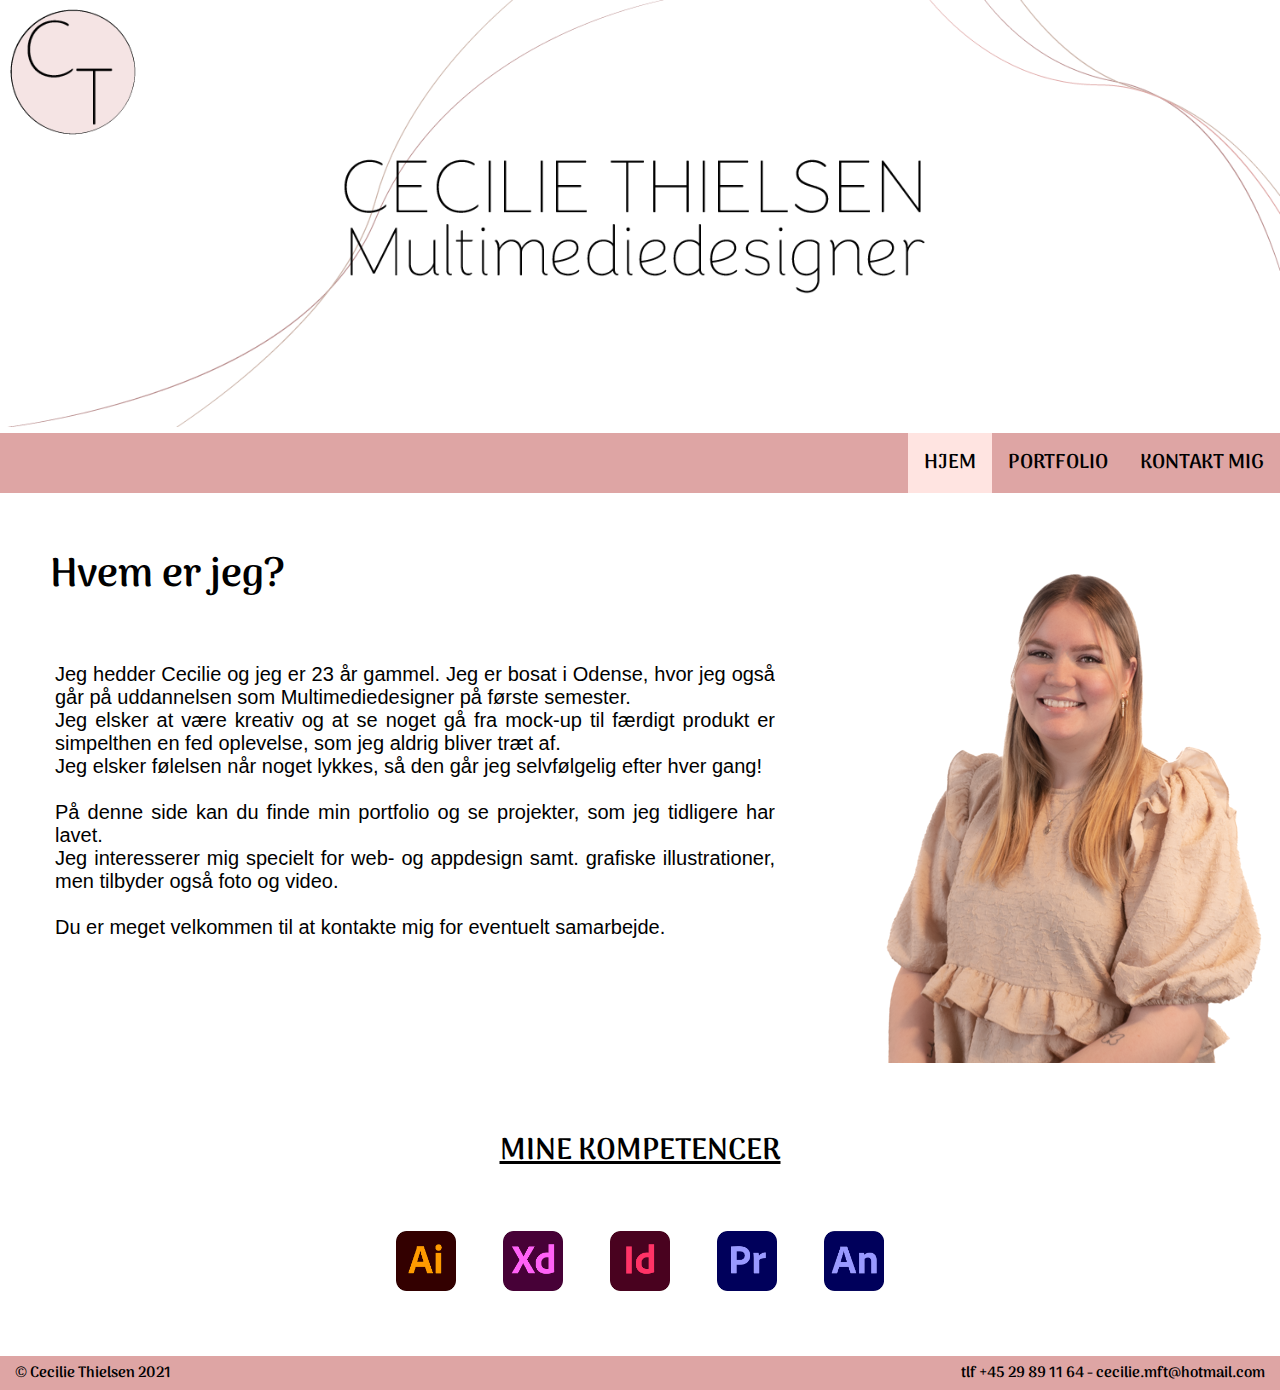
<file: Index.html>
<!DOCTYPE html>
<html lang="en">
    <head>
    <style>
        @import url('https://fonts.googleapis.com/css2?family=Arima+Madurai:wght@100&display=swap');
     </style>
        <!--i min head har jeg den grundlæggende opbygning af min HTML, som blandt andet link til css og titel i sidehovedet-->
        <meta charset="UTF-8">
        <meta http-equiv="X-UA-Compatible" content="IE=edge">
        <meta name="viewport" content="width=device-width, initial-scale=1.0">
        <title>Cecilie Thielsen</title>
        <link rel="stylesheet" href="style.css">
        <link rel="stylesheet" href="https://cdnjs.cloudflare.com/ajax/libs/font-awesome/6.0.0-beta3/css/all.min.css"
            integrity="sha512-Fo3rlrZj/k7ujTnHg4CGR2D7kSs0v4LLanw2qksYuRlEzO+tcaEPQogQ0KaoGN26/zrn20ImR1DfuLWnOo7aBA=="
            crossorigin="anonymous" referrerpolicy="no-referrer">
    </head>
    <body>
        <!--i body'en kodes alt det, som jeg ønsker skal være "synligt" på siden. Det er mit indhold-->
    <header>
        <!--Headeren vil indeholde min navigationsbar(nav) og mit logo, som er sat i et header-billede. For at gøre min navigationsbar funktionel, er elementerne i navigationsbaren sat ind med et link, så de leder til den rigtige side-->
        <!--Nederst i min navigationsbar-kode har jeg sat et link ind til min LinkedIn under et ikon og lagt en div rundt om, for at kunne style den på siden-->
            <div class="header-container">
                <img src="billeder/Header-billede.png" alt="header-billede" class="header-billede">
            <div class="topnav">
                    <a href="kontakt.html">KONTAKT MIG</a>
                    <a href="portfolio.html">PORTFOLIO</a>
                    <a href="index.html" class="active">HJEM</a>
                    <div id="linkedin">
                    <a href="https://www.linkedin.com/in/cecilie-thielsen-b0747a220/" target="blank"><i class="fab fa-linkedin"></i></a>
                    </div>
            </div>
            </div> 
    </header> 
    <main>
        <!--Min main indeholder alt "indholdet" på siden-->
        <!--Min overskrift er sat i en class for at kunne style på den i css, præcis som jeg ønsker-->
        <h1 class="overskrift">Hvem er jeg?</h1>
        <!--Her har jeg lavet en class til min content-container for at kunne bruge flex i css, der får mit billede og min tekst til at være ved siden af hinanden-->
        <div class="content-container">
                <!--Der er endnu en div class om min tekst og en anden om mit billede for at jeg kan style det, både i forhold til font(tekst) og i forhold til styling i flex -->
                <div class="tekst"> Jeg hedder Cecilie og jeg er 23 år gammel. Jeg er bosat i Odense, hvor jeg også går på uddannelsen som Multimediedesigner på første semester. 
                    <br>
                    Jeg elsker at være kreativ og at se noget gå fra mock-up til færdigt produkt er simpelthen en fed oplevelse, som jeg aldrig bliver træt af.
                    <br>
                    Jeg elsker følelsen når noget lykkes, så den går jeg selvfølgelig efter hver gang!
                    <br>
                    <br>
                    På denne side kan du finde min portfolio og se projekter, som jeg tidligere har lavet. 
                    <br>
                    Jeg interesserer mig specielt for web- og appdesign samt. grafiske illustrationer, men tilbyder også foto og video.
                    <br>
                    <br>
                    Du er meget velkommen til at kontakte mig for eventuelt samarbejde.              
                </div>
                <div class="imgportrait">
                <img class="img1" src="billeder/portrait.png" alt="portrait">
                </div>
        </div>
        <br>
        <!--her er der lavet en h2 class, fordi denne overskrift ikke er hovedoverskriften på siden - og når den er i en class kan den styles i css-->
        <h2 class="kompetencer">MINE KOMPETENCER
        </h2>
        <!--igen er der en masse div'er og class' for at kunne style-->
        <div class="programmer">
            <div class="adobe">
                <img class= "adobe01" src="billeder/Illustrator.png" alt="illustrator">
                
                <img class= "adobe1" src="billeder/XD.png" alt="xd">
                
                <img class= "adobe1" src="billeder/indesign.png" alt="indesign">
                
                <img class= "adobe1" src="billeder/premierepro.png" alt="premierepro">
                
                <img class= "adobe1" src="billeder/animate.png" alt="animate">  
            </div>
        </div>
        <!--br bliver brugt på flere af siderne for at kunne lave mere mellemrum/linjeskift på siden, når det ønskes-->
        <br>
    </main>
   <footer>
       <!--i footeren er bundlinjen på siden og ting som copyright og kontaktoplysninger. Denne følger med på alle siderne-->
       <div class="bund">
            <div class="domaincopyright">&copy; Cecilie Thielsen 2021</div>
            <div class="contact">tlf +45 29 89 11 64 - cecilie.mft@hotmail.com</div>
       </div>
   </footer>
</body>
</html>
</file>
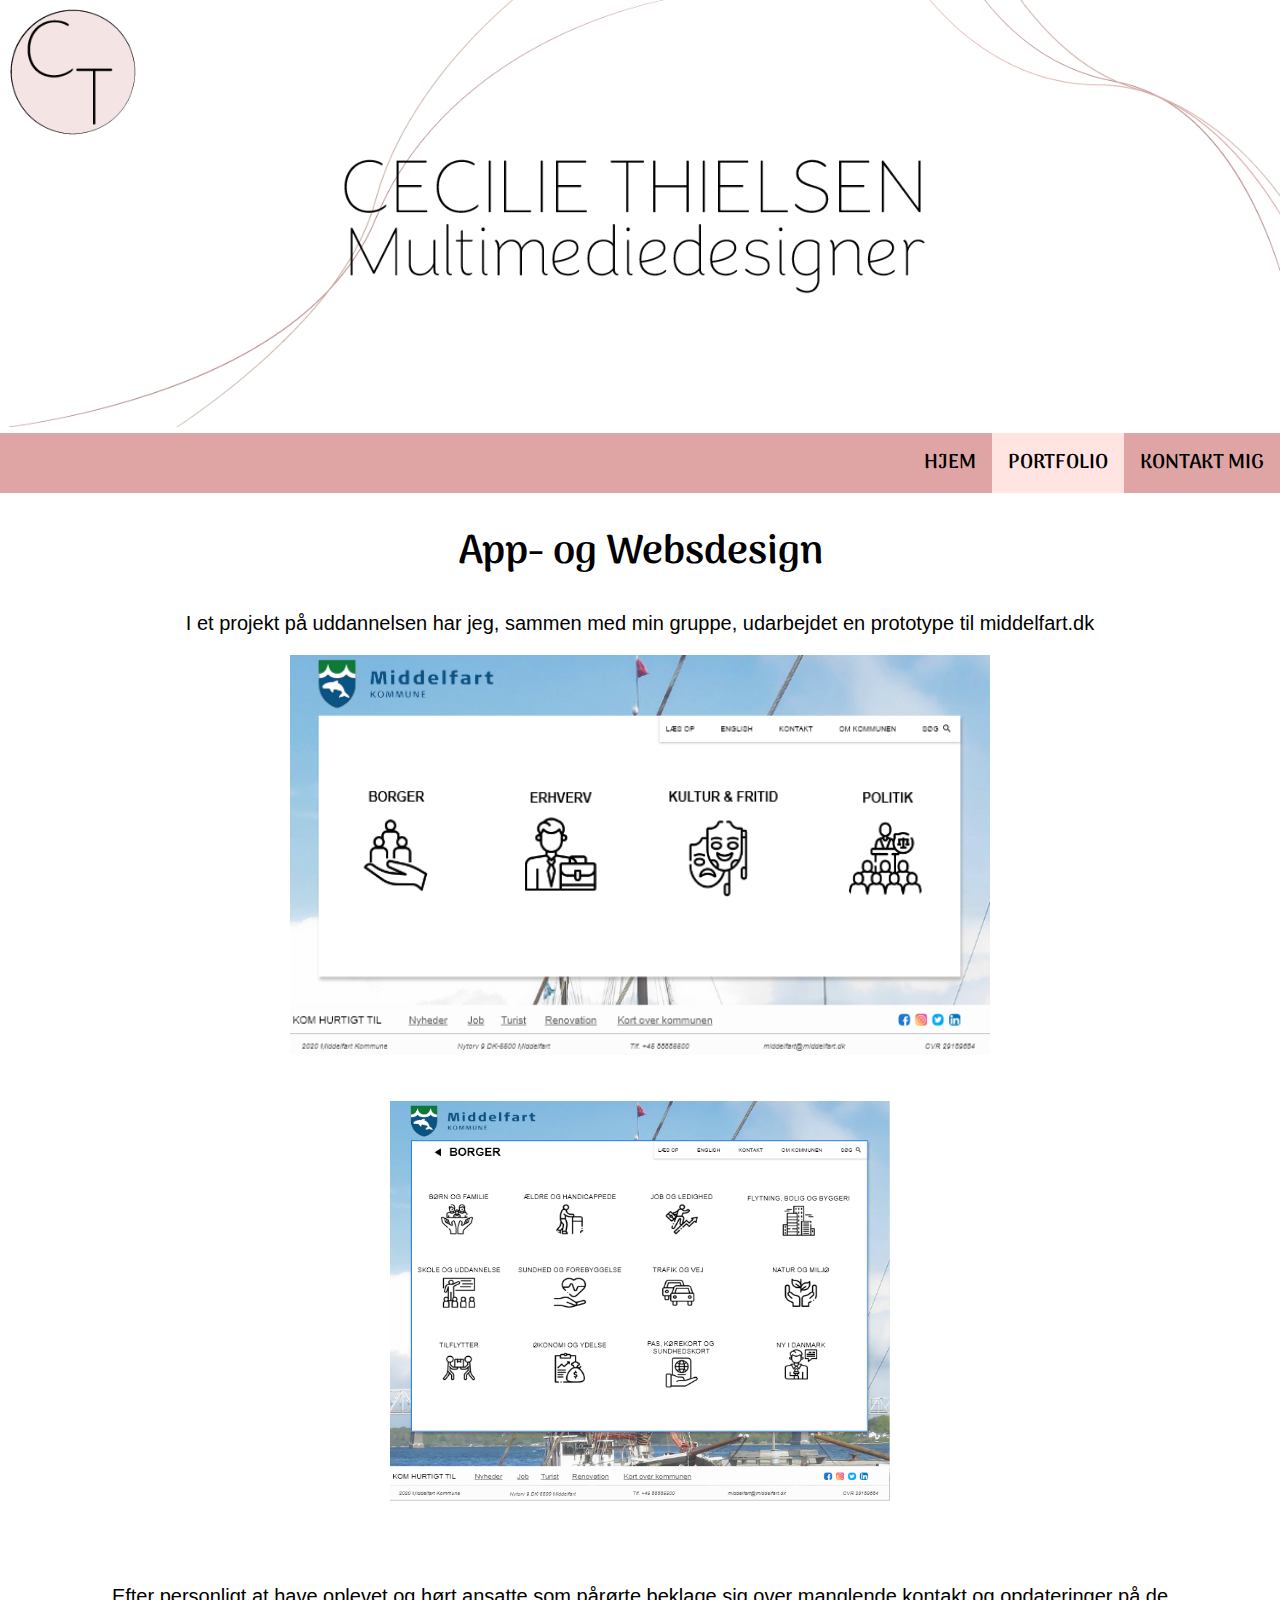
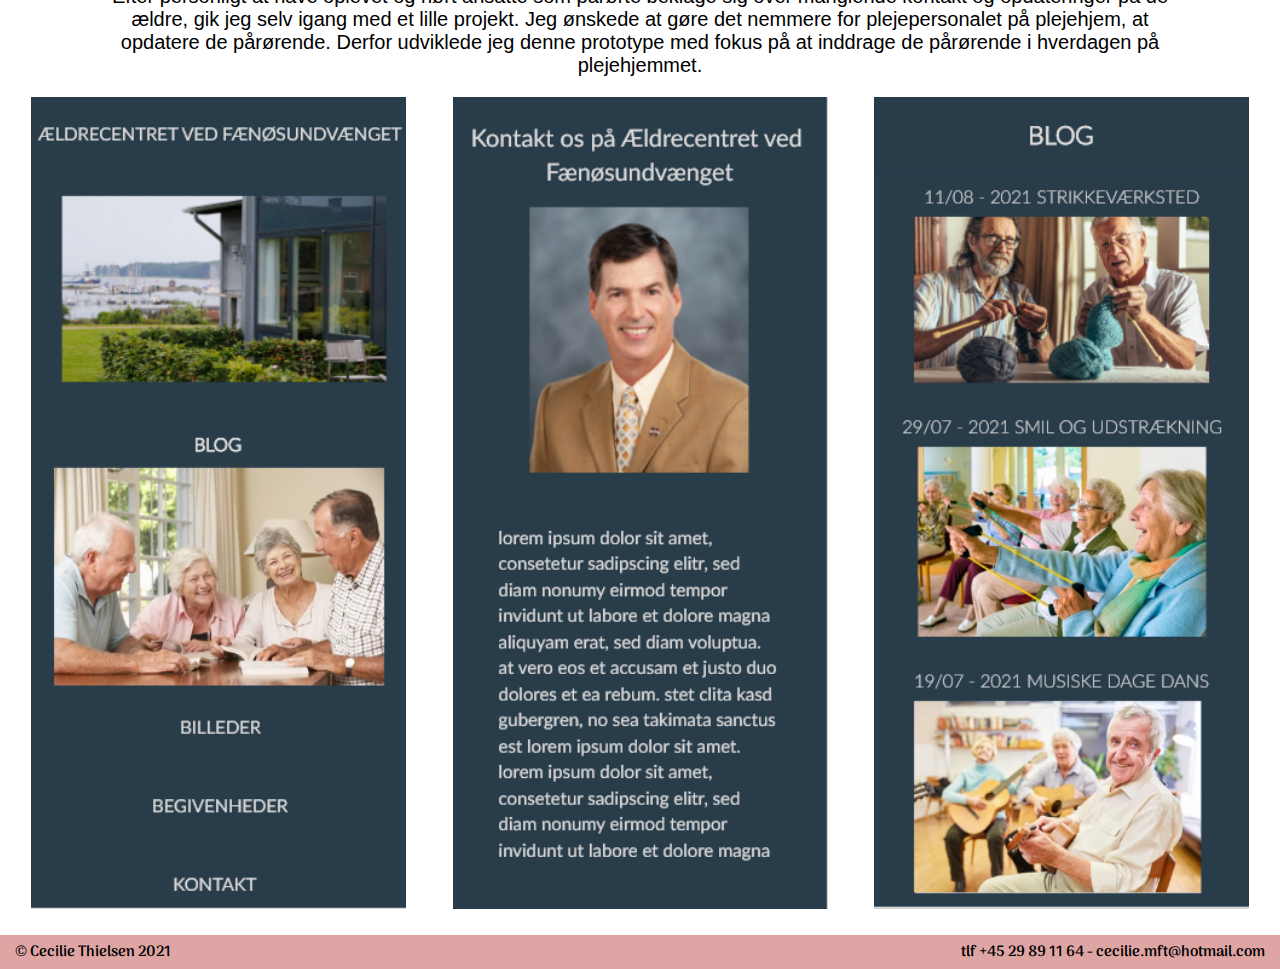
<file: appweb.html>
<!DOCTYPE html>
    <html lang="en">
        <head>
        <style>
            @import url('https://fonts.googleapis.com/css2?family=Arima+Madurai:wght@100&display=swap');
        </style>
            <!--i min head har jeg den grundlæggende opbygning af min HTML, som blandt andet link til css og titel i sidehovedet-->
            <meta charset="UTF-8">
            <meta http-equiv="X-UA-Compatible" content="IE=edge">
            <meta name="viewport" content="width=device-width, initial-scale=1.0">
            <title>Cecilie Thielsen</title>
            <link rel="stylesheet" href="appweb.css">
            <link rel="stylesheet" href="https://cdnjs.cloudflare.com/ajax/libs/font-awesome/6.0.0-beta3/css/all.min.css"
                integrity="sha512-Fo3rlrZj/k7ujTnHg4CGR2D7kSs0v4LLanw2qksYuRlEzO+tcaEPQogQ0KaoGN26/zrn20ImR1DfuLWnOo7aBA=="
                crossorigin="anonymous" referrerpolicy="no-referrer" />
        </head>
    <body>
            <!--i body'en kodes alt det, som jeg ønsker skal være "synligt" på siden. Det er mit indhold-->
        <header>
            <!--Headeren vil indeholde min navigationsbar(nav) og mit logo, som er sat i et header-billede. For at gøre min navigationsbar funktionel, er elementerne i navigationsbaren sat ind med et link, så de leder til den rigtige side-->
       <!--Nederst i min navigationsbar-kode har jeg sat et link ind til min LinkedIn under et ikon og lagt en div rundt om, for at kunne style den på siden-->
                
                <div class="header-container">
                    <img src="billeder/Header-billede.png" alt="header-billede" class="header-billede">
                <div class="topnav">
                        <a href="kontakt.html">KONTAKT MIG</a>
                        <a href="portfolio.html" class="active">PORTFOLIO</a>
                        <a href="index.html">HJEM</a>
                        <div id="linkedin">
                        <a href="https://www.linkedin.com/in/cecilie-thielsen-b0747a220/" target="blank"><i class="fab fa-linkedin"></i></a>
                        </div>
                </div>
                </div> 
        </header>
        <!--note som i portfolio--> 
        <main>
            <h1 class="overskrift">
                App- og Websdesign
            </h1>
            <div class="tekst">
                I et projekt på uddannelsen har jeg, sammen med min gruppe, udarbejdet en prototype til middelfart.dk
            </div>
            <div class="galleri">
                <div class="emner">
                    <img class= "emne1" src="billeder/middelfart.png" alt="middelfart">
                </div>
                <div class="emner">
                    <img class= "emne01" src="billeder/borger.png" alt="borger" >
                </div>
            </div>
            <br>
            <br>
            <div class="tekst">Efter personligt at have oplevet og hørt ansatte som pårørte beklage sig over manglende kontakt og opdateringer på de ældre, gik jeg selv igang med et lille projekt.
                Jeg ønskede at gøre det nemmere for plejepersonalet på plejehjem, at opdatere de pårørende. Derfor udviklede jeg denne prototype med fokus på at inddrage de pårørende i hverdagen på plejehjemmet. 
            </div>
            <div class="galleri">
                <div class="emner">
                    <img class="emne2" src="billeder/plejehjem1.png" alt="plejehjem1">
                </div>
                <div class="emner">
                    <img class="emne2" src="billeder/plejehjem2.png" alt="plejehjem2">
                </div>
                <div class="emner">
                    <img class="emne2" src="billeder/plejehjem3.png" alt="plejehjem3">
                </div>
            </div>
        </main>
        <!--note som i index-->
        <footer>
            <div class="bund">
                <div class="domaincopyright">&copy; Cecilie Thielsen 2021</div>
                <div class="contact">tlf +45 29 89 11 64 - cecilie.mft@hotmail.com</div>
            </div>
        </footer>
    </body>
    </html>
</file>
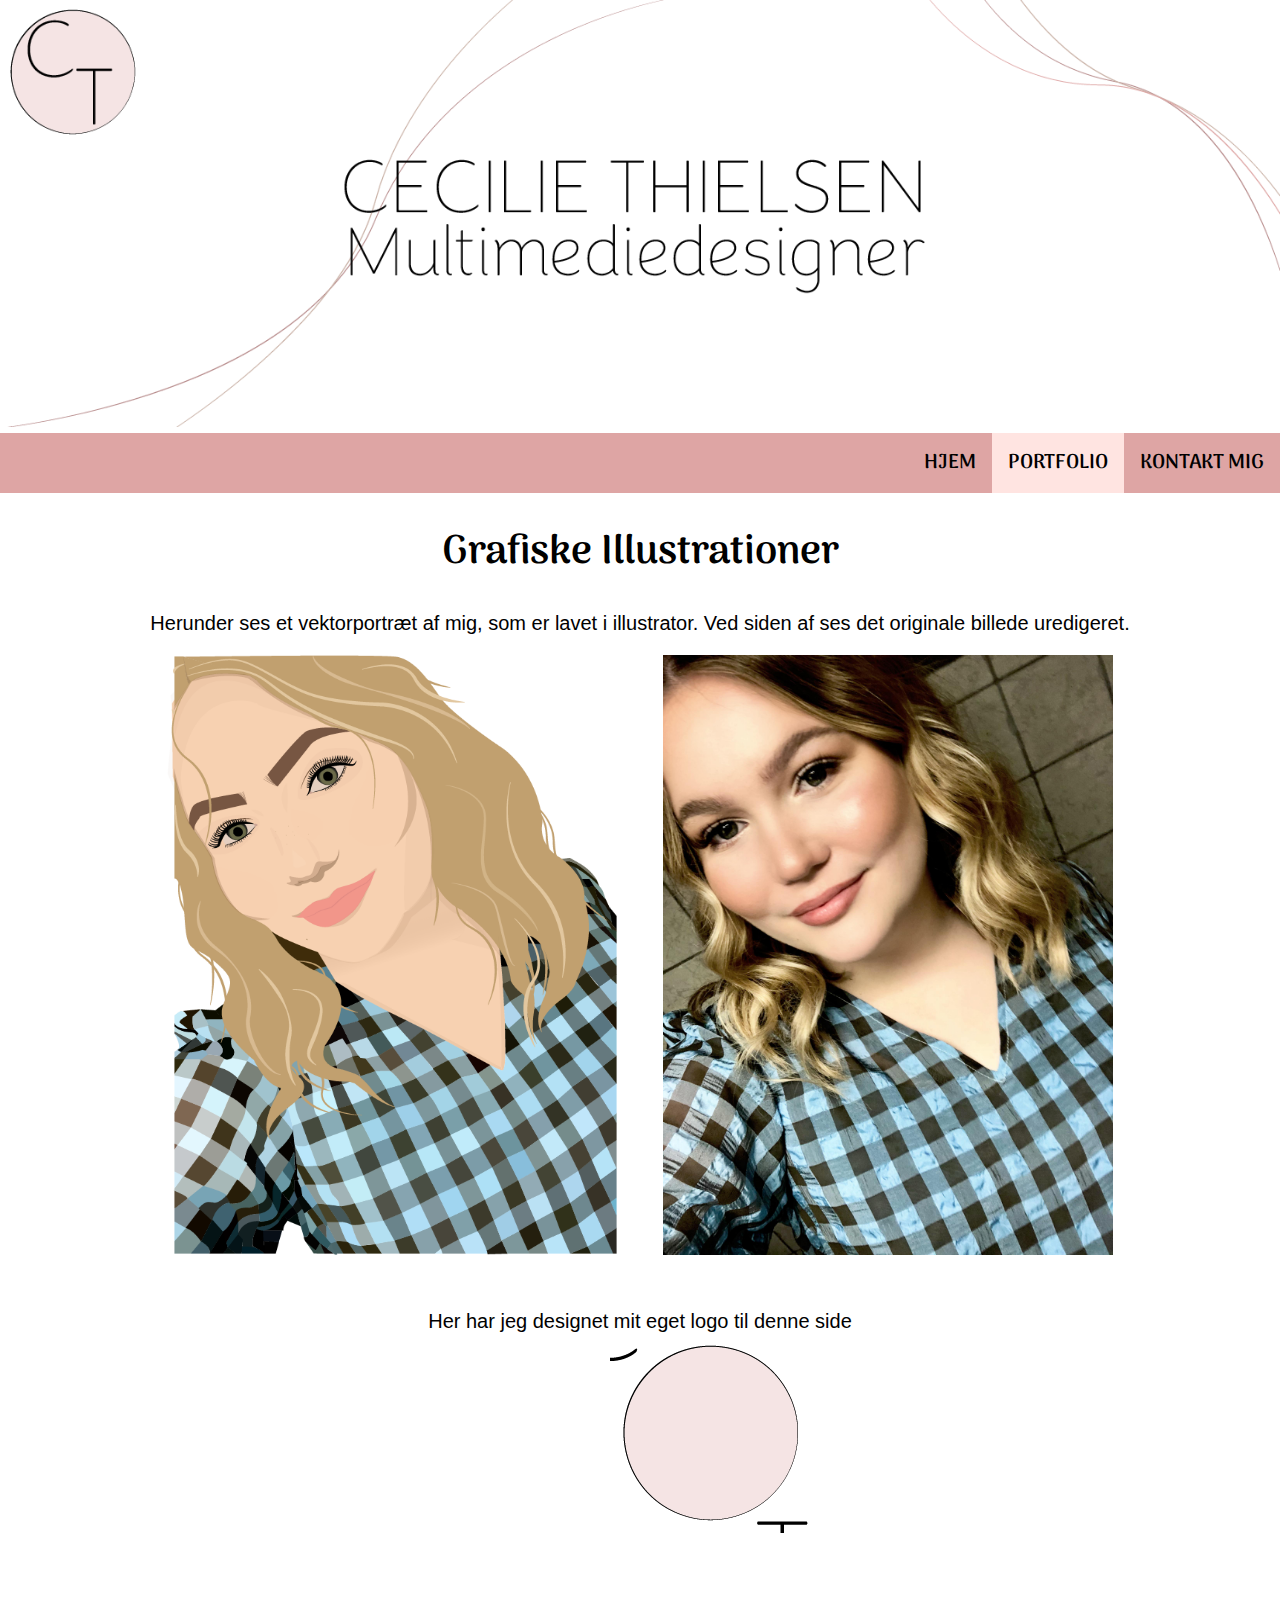
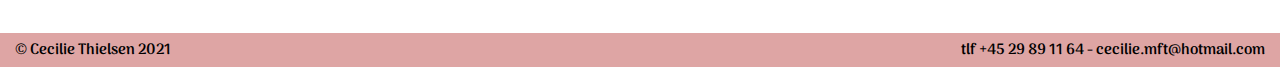
<file: graphic.html>
<!DOCTYPE html>
    <html lang="en">
        <head>
        <style>
            @import url('https://fonts.googleapis.com/css2?family=Arima+Madurai:wght@100&display=swap');
        </style>
            <!--i min head har jeg den grundlæggende opbygning af min HTML, som blandt andet link til css og titel i sidehovedet-->
            <meta charset="UTF-8">
            <meta http-equiv="X-UA-Compatible" content="IE=edge">
            <meta name="viewport" content="width=device-width, initial-scale=1.0">
            <title>Cecilie Thielsen</title>
            <link rel="stylesheet" href="graphic.css">
            <!--linket herunder er til LinkedIn-logoet-->
            <link rel="stylesheet" href="https://cdnjs.cloudflare.com/ajax/libs/font-awesome/6.0.0-beta3/css/all.min.css"
                integrity="sha512-Fo3rlrZj/k7ujTnHg4CGR2D7kSs0v4LLanw2qksYuRlEzO+tcaEPQogQ0KaoGN26/zrn20ImR1DfuLWnOo7aBA=="
                crossorigin="anonymous" referrerpolicy="no-referrer" />
        </head>
    <body>
            <!--i body'en kodes alt det, som jeg ønsker skal være "synligt" på siden. Det er mit indhold-->
        <header>
            <!--Headeren vil indeholde min navigationsbar(nav) og mit logo, som er sat i et header-billede. For at gøre min navigationsbar funktionel, er elementerne i navigationsbaren sat ind med et link, så de leder til den rigtige side-->
       <!--Nederst i min navigationsbar-kode har jeg sat et link ind til min LinkedIn under et ikon og lagt en div rundt om, for at kunne style den på siden-->
                
                <div class="header-container">
                    <img src="billeder/Header-billede.png" alt="header-billede" class="header-billede">
                <div class="topnav">
                        <a href="kontakt.html">KONTAKT MIG</a>
                        <a href="portfolio.html" class="active">PORTFOLIO</a>
                        <a href="index.html">HJEM</a>
                        <div id="linkedin">
                        <a href="https://www.linkedin.com/in/cecilie-thielsen-b0747a220/" target="blank"><i class="fab fa-linkedin"></i></a>
                        </div>
                </div>
                </div> 
        </header>
        <!--note som i portfolio--> 
        <main>
            <h1 class="overskrift">
                Grafiske Illustrationer
            </h1>
            <div class="tekst">
                Herunder ses et vektorportræt af mig, som er lavet i illustrator. Ved siden af ses det originale billede uredigeret.
            </div>
            <div class="galleri">
                <div class="emner">
                    <img class= "emne1" src="billeder/vektormig.png" alt="vektormig">
                </div>
                <div class="emner">
                    <img class= "emne1" src="billeder/migmig.jpg" alt="mig" >
                </div>
            <br>
            <br>
            <div class="tekst">
                Her har jeg designet mit eget logo til denne side
            </div>
                <div class="logo"></div>
            </div>
        </main>
        <!--note som i index-->
        <footer>
            <div class="bund">
                <div class="domaincopyright">&copy; Cecilie Thielsen 2021</div>
                <div class="contact">tlf +45 29 89 11 64 - cecilie.mft@hotmail.com</div>
            </div>
        </footer>
    </body>
    </html>
</file>
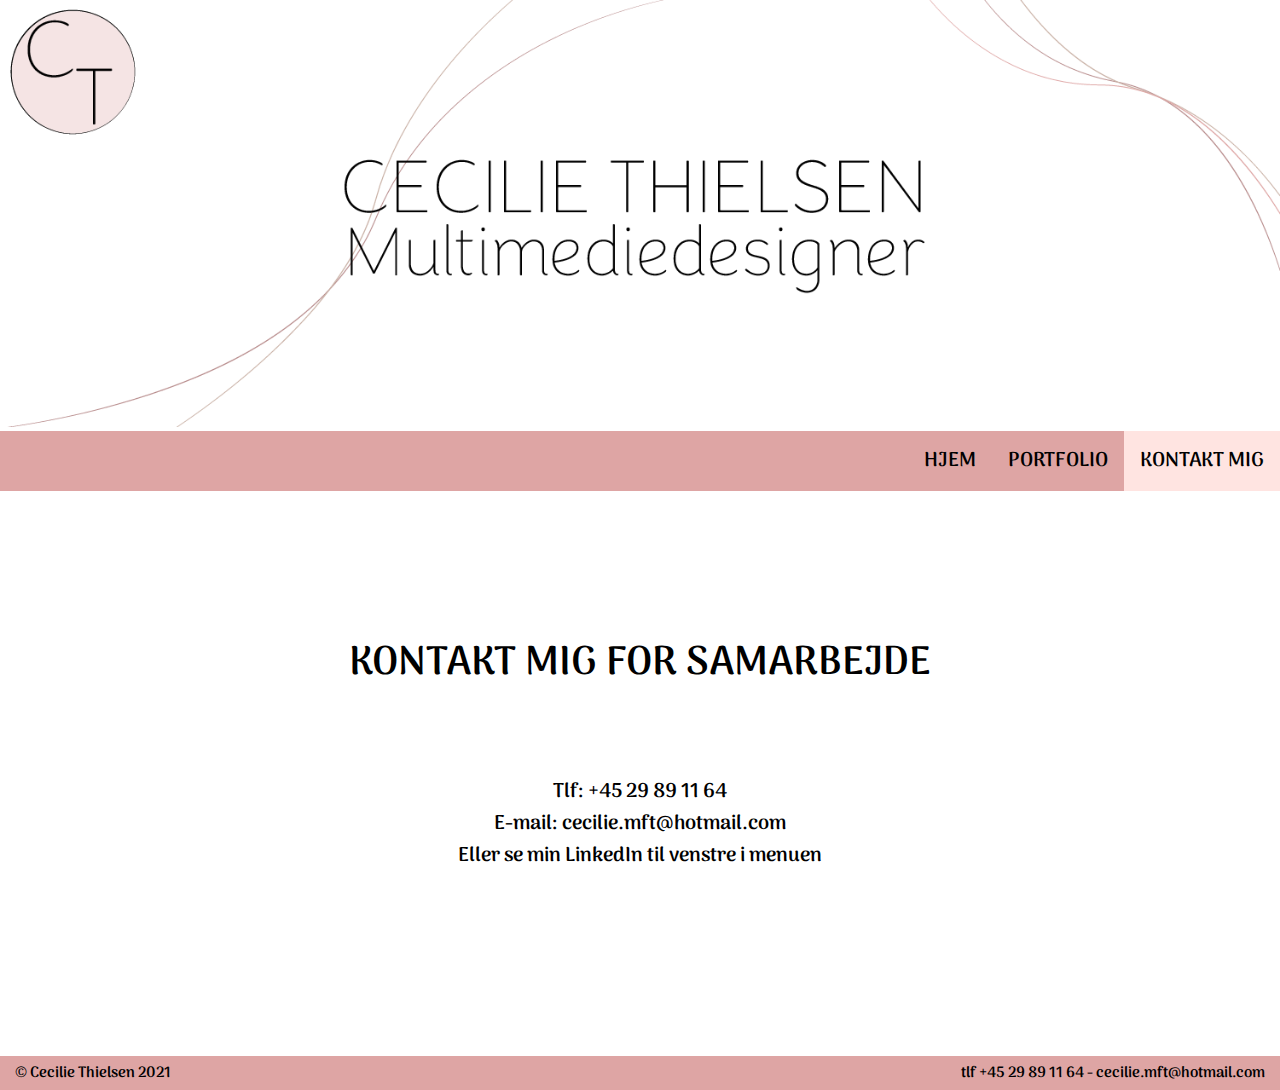
<file: kontakt.html>
<!DOCTYPE html>
<html lang="en">
    <head>
    <style>
        @import url('https://fonts.googleapis.com/css2?family=Arima+Madurai:wght@100&display=swap');
     </style>
        <!--i min head har jeg den grundlæggende opbygning af min HTML, som blandt andet link til css og titel i sidehovedet-->
        <meta charset="UTF-8">
        <meta http-equiv="X-UA-Compatible" content="IE=edge">
        <meta name="viewport" content="width=device-width, initial-scale=1.0">
        <title>Cecilie Thielsen</title>
        <link rel="stylesheet" href="kontakt.css">
        <link rel="stylesheet" href="https://cdnjs.cloudflare.com/ajax/libs/font-awesome/6.0.0-beta3/css/all.min.css"
            integrity="sha512-Fo3rlrZj/k7ujTnHg4CGR2D7kSs0v4LLanw2qksYuRlEzO+tcaEPQogQ0KaoGN26/zrn20ImR1DfuLWnOo7aBA=="
            crossorigin="anonymous" referrerpolicy="no-referrer" />
    </head>
    <body>
        <!--i body'en kodes alt det, som jeg ønsker skal være "synligt" på siden. Det er mit indhold-->
        <header>
        <!--Headeren vil indeholde min navigationsbar(nav) og mit logo, som er sat i et header-billede. For at gøre min navigationsbar funktionel, er elementerne i navigationsbaren sat ind med et link, så de leder til den rigtige side-->
       <!--Nederst i min navigationsbar-kode har jeg sat et link ind til min LinkedIn under et ikon og lagt en div rundt om, for at kunne style den på siden-->
            <div class="header-container">
                <img src="billeder/Header-billede.png" alt="header-billede" class="header-billede">
            <div class="topnav">
                    <a href="kontakt.html" class="active">KONTAKT MIG</a>
                    <a href="portfolio.html">PORTFOLIO</a>
                    <a href="index.html">HJEM</a>
                    <div id="linkedin">
                    <a href="https://www.linkedin.com/in/cecilie-thielsen-b0747a220/" target="blank"><i class="fab fa-linkedin"></i></a>
                    </div>
            </div>
            </div> 
        </header> 
        <main>
            <!--inddelt i class'er for at style på dem-->
            <h1 class="overskrift">
                KONTAKT MIG FOR SAMARBEJDE
            </h1>
            <div class="oplysninger">
                Tlf: +45 29 89 11 64
                <br>
                E-mail: cecilie.mft@hotmail.com
                <br>
                Eller se min LinkedIn til venstre i menuen
            </div>
        </main>
            <br>
            <br>
            <br>
            <footer>
                <!--note som i index-->
                <div class="bund">
                    <div class="domaincopyright">&copy; Cecilie Thielsen 2021</div>
                    <div class="contact">tlf +45 29 89 11 64 - cecilie.mft@hotmail.com </div>
                </div>
            </footer>
    </body>
</html>
</file>
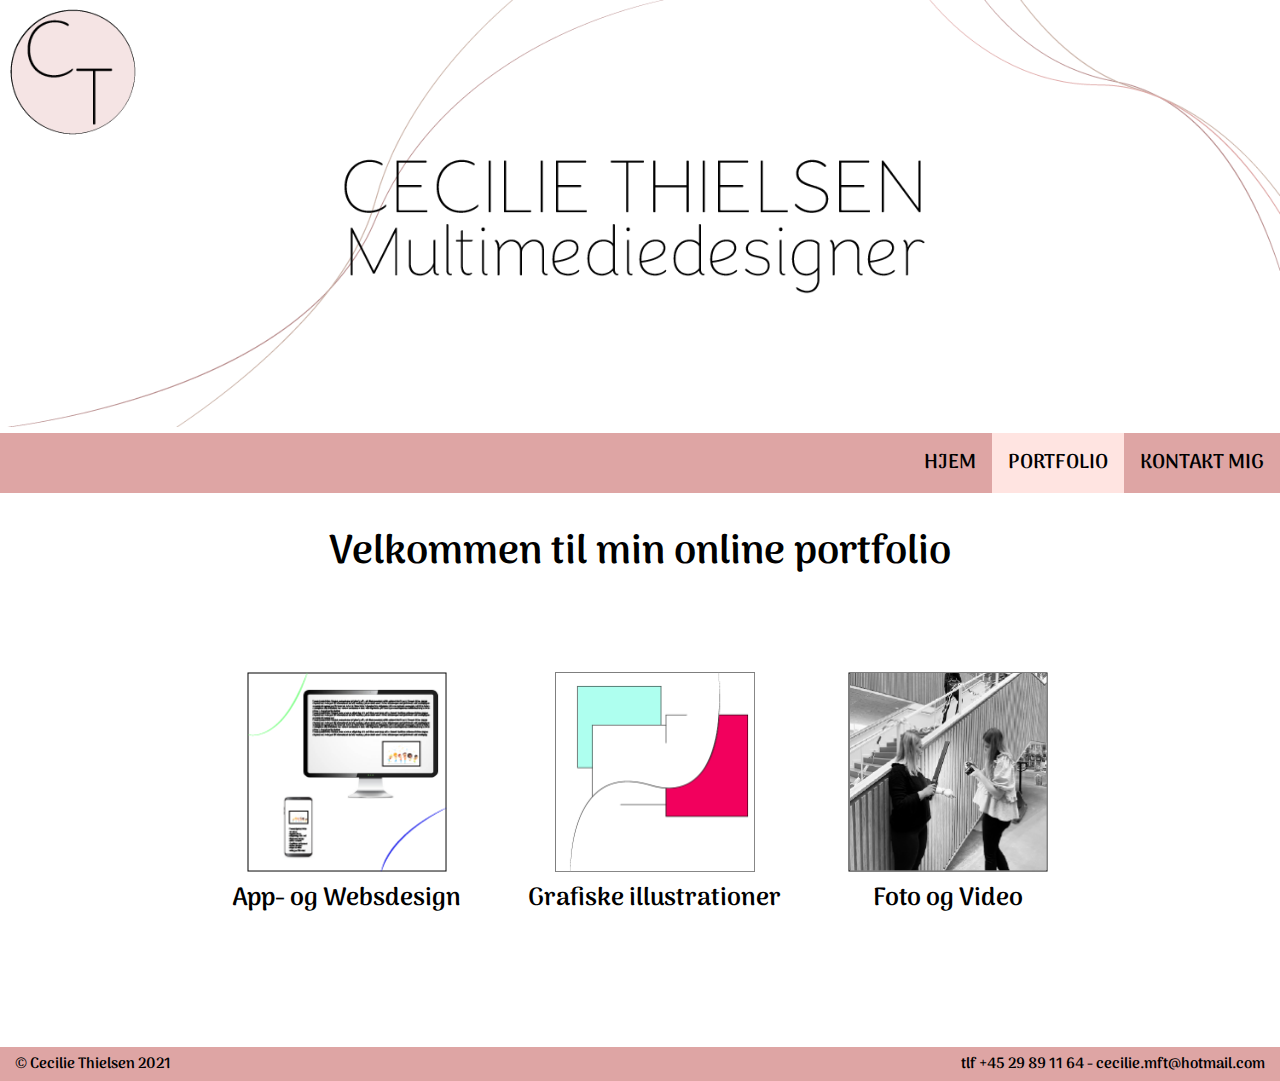
<file: portfolio.html>
<!DOCTYPE html>
    <html lang="en">
        <head>
        <style>
            @import url('https://fonts.googleapis.com/css2?family=Arima+Madurai:wght@100&display=swap');
        </style>
        <!--i min head har jeg den grundlæggende opbygning af min HTML, som blandt andet link til css og titel i sidehovedet-->
        <meta charset="UTF-8">
        <meta http-equiv="X-UA-Compatible" content="IE=edge">
        <meta name="viewport" content="width=device-width, initial-scale=1.0">
        <title>Cecilie Thielsen</title>
        <link rel="stylesheet" href="portfolio.css">
        <link rel="stylesheet" href="https://cdnjs.cloudflare.com/ajax/libs/font-awesome/6.0.0-beta3/css/all.min.css"
            integrity="sha512-Fo3rlrZj/k7ujTnHg4CGR2D7kSs0v4LLanw2qksYuRlEzO+tcaEPQogQ0KaoGN26/zrn20ImR1DfuLWnOo7aBA=="
            crossorigin="anonymous" referrerpolicy="no-referrer" />
    </head>
    <body>
        <!--i body'en kodes alt det, som jeg ønsker skal være "synligt" på siden. Det er mit indhold-->
    <header>
        <!--Headeren vil indeholde min navigationsbar(nav) og mit logo, som er sat i et header-billede. For at gøre min navigationsbar funktionel, er elementerne i navigationsbaren sat ind med et link, så de leder til den rigtige side-->
       <!--Nederst i min navigationsbar-kode har jeg sat et link ind til min LinkedIn under et ikon og lagt en div rundt om, for at kunne style den på siden-->
            
            <div class="header-container">
                <img src="billeder/Header-billede.png" alt="header-billede" class="header-billede">
            <div class="topnav">
                    <a href="kontakt.html">KONTAKT MIG</a>
                    <a href="portfolio.html" class="active">PORTFOLIO</a>
                    <a href="index.html">HJEM</a>
                    <div id="linkedin">
                    <a href="https://www.linkedin.com/in/cecilie-thielsen-b0747a220/" target="blank"><i class="fab fa-linkedin"></i></a>
                    </div>
            </div>
            </div> 
    </header> 
        <main>
            <!--Min overskrift er sat i en class for at kunne style på den i css, præcis som jeg ønsker-->
            <h1 class=overskrift>Velkommen til min online portfolio</h1>
            <!--herunder har jeg igen brugt flere classes for at kunne style og aligne de forskellige emner, som jeg har lyst til.
            Derudover er alle billederne linket til de næste sider, så billederne fungerer som en slags "knapper" til at komme til næste side-->
            <div class="portfolio">
                <div class="emne">
                    <a href="appweb.html">
                        <img class="subjects" src="billeder/appweb.png" alt="appweb">
                    </a>
                        <div class="tekstport">App- og Websdesign</div>
                    </div>
                <div class="emne">
                    <a href="graphic.html">
                        <img class="subjects" src="billeder/graphic.png" alt="graphic" >
                    </a>
                        <div class="tekstport">Grafiske illustrationer</div>
                </div>
                <div class="emne">
                    <a href="photovideo.html">
                        <img class="subjects" src="billeder/bb.png" alt="photovideo" >
                    </a>
                        <div class="tekstport">Foto og Video</div>
                </div>
            </div>

        </main>
        <!--br bliver brugt på flere af siderne for at kunne lave mere mellemrum/linjeskift på siden, når det ønskes-->
        <br>
        <br>
        <footer>
            <!--i footeren er bundlinjen på siden og ting som copyright og kontaktoplysninger. Denne følger med på alle siderne-->
            <div class="bund">
                <div class="domaincopyright">&copy; Cecilie Thielsen 2021</div>
                <div class="contact">tlf +45 29 89 11 64 - cecilie.mft@hotmail.com</div>
            </div>
        </footer>
    </body>
</html>
</file>
<file: style.css>
/*Herunder er mine fonts linket til*/
@import url('https://fonts.googleapis.com/css2?family=Arima+Madurai:wght@100&display=swap');
/*Her bruger jeg min css til at style hoveddelen af min html*/
html body{
    font-family: Arial, Helvetica, sans-serif;
    font-size: 25px;
    Margin: 0;
    padding: 0;
    background-color: white;
}

/*Mit header-billede gøres responsivt ved at bruge width og height*/
.header-billede{
    width: 100%;
    height: auto;
}

/*Herunder styler jeg min navigationsbar*/
.topnav{background-color: #dea5a4;
overflow: hidden;
}

.topnav a {
    font-family: 'Arima Madurai';
    float: right;
    color: black;
    text-align: center;
    padding: 14px 16px;
    text-decoration: none;
    font-size: 20px;
    display: block;
    font-weight: 600;
}
/*Dette gør, at den/knappen skifter farve, når markøren rammer den i navigationsbaren*/
.topnav a:hover{
    background-color: #ffe4e1;
    color: black;
}

/*Dette gør, at den aktive side har en anden farve end resten af navigationsbaren*/
.topnav a.active{
    background-color: #ffe4e1;
    color: black;
}
/*linkedin er stylet til venstre i navigationsbaren og ved brug af padding er den skubbet lidt ind på siden, da det så bedre ud*/
#linkedin{
float: left;
padding-left: 10px;
}
/*Min overskrift er fikset her. Jeg har fundet en font, som er hentet ind i min css (via link) og den bruger jeg til alle mine overskrifter
Derudover er størrelsen på teksten ordnet. tykkelsen på teksten er også ændret på og jeg ville gerne have den stående venstre side, og har derfor brugt margin til denne ændring. Margin-left gav mig ikke helt det look jeg ville have i denne sammenhæng*/
.overskrift{
    font-family: 'Arima Madurai';
    color: black;
    font-size: 40px;
    margin: 50px;
    font-weight: 600;
}

/*Content-container indeholder styling til min tekst og mit billede. Det er her, at jeg har brugt flex og space-between for at kunne have det stående ordenligt ved siden af hinanden*/
/*Her har jeg også stylet fonten på min tekst, hvor arial er valgt, at læsevenlige grunde. Det samme med størrelse og tykkelse på teksten. Derudover er der lidt padding omkring containeren for at den står det rigtige sted på siden*/
.content-container{
    font-family: Arial, Helvetica, sans-serif;
    font-weight:lighter;
    font-size: 20px;
    text-align: justify;
    display: flex;
    justify-content: space-between;
    padding: 5px;
}
/*herunder er mit billede stylet. margin-top er brugt i minus for at trække billedet lidt længere op på siden*/
    .imgportrait{
        margin-top: -100px;
     
    }
/*Her er størrelserne på billedet stylet*/
    .img1{
        width: 500px;
        height: 500px;
    }
.tekst{
    margin-left: 50px;
}
.kompetencer{
    font-family: 'Arima Madurai';
    color: black;
    font-size: 30px;
    text-align: center;
    font-weight: 600;
    text-decoration-line: underline;
}

.programmer{
    text-align: center;
}
/*inline-block er her valgt, da det virkede som den nemmeste løsning ift. at få elementerne på siden af hinanden*/
.adobe{
    display: inline-block;
    padding: 30px;
}
.adobe01{
    width: 60px;
    height: 60px;
}
.adobe1{
    width: 60px;
    height: 60px;
    margin-left: 40px;
}
/*herunder er min footer/bundlinje stylet og flexet, så den står på linje i hver sin side
derudover marginerne stylet under, så de ikke blev mast helt ud til kanten af siden*/
.bund{
    display: flex;
    justify-content: space-between;
    padding: 5px;
    font-family: 'Arima Madurai';
    background-color: #dea5a4;
    color: black;
    font-size: 15px;
    font-weight: 600;
}
.domaincopyright{
    margin-left: 10px;
}
.contact{
    margin-right: 10px;
}   


/*Dette er responsiv til tabletstørrelse*/
@media (max-width: 768px){

    .topnav a{
        font-size: 14px;
        padding: 11px 13px;
    }
    
    .overskrift{
        font-size: 20px;
    }
    .tekst{
        font-size: 11px;
    }
    .imgportrait{
        margin-top: -50px;
        border-radius: 0;
        width: 30%; 
    }
        .img1{
            width: 220px;
            height: 220px;    
        }
    .kompetencer{
        font-size: 15px;
    }
    .adobe01{
        width: 40px;
        height: 40px;
    }
    .adobe1{
        width: 40px;
        height: 40px;
        margin-left: 30px;
    }
    .bund{
        font-size: 10px;
    }
}
/*Dette er responsiv til mobilstørrelse*/
@media (max-width: 480px){

    .topnav a{
        font-size: 8px;
        padding: 6px 8px;
    }
    .overskrift{
        font-size: 11px;
        margin: 10px;
    }
    .content-container{
        height: fit-content;
        flex-direction: column;
    }
    .tekst{
        font-size: 7px;
        margin-left: 10px;
        margin-right: 10px;
    }
    .imgportrait{
        margin-top: 5px;
        border-radius: 0;
        width: 30%;
        align-self: center;
    }
        .img1{
            width: 100px;
            height: 100px;    
        }
    .kompetencer{
        font-size: 10px;
    }
    .adobe{
        padding: 5px;
    }
    .adobe01{
        width: 20px;
        height: 20px;
    }
    .adobe1{
        width: 20px;
        height: 20px;
        margin-left: 5px;
    }
    .bund{
        font-size: 5px;
    }
}
</file>
<file: appweb.css>
/*Herunder er mine fonts linket til*/
@import url('https://fonts.googleapis.com/css2?family=Arima+Madurai:wght@100&display=swap');
/*Her bruger jeg min css til at style hoveddelen af min html*/
html body{
    font-family: Arial, Helvetica, sans-serif;
    font-size: 25px;
    Margin: 0;
    padding: 0;
    background-color: white;
}

/*Mit header-billede gøres responsivt ved at bruge width og height*/
.header-billede{
    width: 100%;
    height: auto;
}

/*Herunder styler jeg min navigationsbar*/
.topnav{background-color: #dea5a4;
overflow: hidden;}

.topnav a {
    font-family: 'Arima Madurai';
    float: right;
    color: black;
    text-align: center;
    padding: 14px 16px;
    text-decoration: none;
    font-size: 20px;
    display: block;
    font-weight: 600;
}
    

/*Dette gør, at den/knappen skifter farve, når markøren rammer den i navigationsbaren*/
.topnav a:hover{
    background-color: #ffe4e1;
    color: black;
}

/* Dette gør, at den aktive side har en anden farve end resten af navigationsbaren*/
.topnav a.active{
    background-color: #ffe4e1;
    color: black;
}
/*linkedin er stylet til venstre i navigationsbaren og ved brug af padding er den skubbet lidt ind på siden, da det så bedre ud*/
#linkedin{
float: left;
padding-left: 10px;

}
/*Min overskrift er fikset her. Jeg har fundet en font, som er hentet ind i min css (via link) og den bruger jeg til alle mine overskrifter
Derudover er størrelsen på teksten ordnet. tykkelsen på teksten er også ændret på og jeg ville gerne have den stående i midten, som jeg har gjort ved at bruge tekst align med center*/
.overskrift{
    font-family: 'Arima Madurai';
    color: black;
    font-size: 40px;
    font-weight: 600;
    text-align: center;
    }
/*teksten er stylet i Aral for at det er læsevenligt. Derudover er den centreret, og yderligere centreret ved brug af margener*/
    .tekst{
        font-family: Arial, Helvetica, sans-serif;
        text-align: center;
        font-size: 20px;
        font-weight: lighter;
        margin-left: 100px;
        margin-right: 100px;    
    }
/*note  ligesom i portfolio*/
.galleri{
    border: 1px;
    text-align: center;
    padding: 0px;
    margin: 0px;
}
    .emner{
        display: inline-block;
        border: 1px;
        padding: 20px;
        vertical-align: middle;
    }
    .emne1{
        display: inline-block;
        height: 400px;
        width: 700px;
    }
    .emne01{
        display: inline-block;
        height: 400px;
        width: 500px;
    }
    .emne2{
    height: 812px;
    width: 375px;
    display: inline-block;
    }
/*note ligesom i index*/
.bund{
    display: flex;
    justify-content: space-between;
    padding: 5px;
    font-family: 'Arima Madurai';
    background-color: #dea5a4;
    color: black;
    font-size: 15px;
    font-weight: 600;
}
    .domaincopyright{
        margin-left: 10px;
    }
    .contact{
        margin-right: 10px;
    }
/*For at kunne få billederne i galleriet til at være responsivt har jeg lavet en @media til laptop 1024px, selvom det ikke er noget, jeg normalt ville lave*/
@media (max-width: 1024px){
    .emne1{
        height: 300px;
        width: 500px;
    }
    .emne01{
        height: 300px;
        width: 400px;
    }
    .emne2{
        height: 620px;
        width: 275px;
    } 
}
/*Dette er responsiv til tabletstørrelse*/
@media (max-width: 768px){
    .topnav a{
        font-size: 14px;
        padding: 11px 13px;
    }
    .overskrift{
        font-size: 20px;
    }
    .tekst{
        font-size: 11px;
    }
    .emne1{
        height: 150px;
        width: 300px;
    }
    .emne01{
        height: 150px;
        width: 200px;
    }
    .emne2{
        height: 530px;
        width: 210px;
    } 
    .bund{
         font-size: 10px;
    }
}
/*Dette er responsiv til mobilstørrelse*/
@media (max-width: 480px){
    .topnav a{
        font-size: 8px;
        padding: 6px 8px;    
    }
    .overskrift{
        font-size: 11px;
        margin: 10px;
    }
    .tekst{
        font-size: 7px;
        margin-left: 30px;
        margin-right: 30px;    
    }
    .emne1{
        height: 100px;
        width: 200px;
    }
    .emne01{
        height: 150px;
        width: 200px;
    }
    .emne2{
        height: 460px;
        width: 200px;
    } 
    .bund{
        font-size: 5px;
    }
}
</file>
<file: graphic.css>
/*Herunder er mine fonts linket til*/
@import url('https://fonts.googleapis.com/css2?family=Arima+Madurai:wght@100&display=swap');
/*Her bruger jeg min css til at style hoveddelen af min html*/
html body{
    font-family: Arial, Helvetica, sans-serif;
    font-size: 25px;
    Margin: 0;
    padding: 0;
    background-color: white;
}

/*Mit header-billede gøres responsivt ved at bruge width og height*/
.header-billede{
    width: 100%;
    height: auto;
}
/*Herunder styler jeg min navigationsbar*/
.topnav{background-color: #dea5a4;
overflow: hidden;
}
.topnav a {
    font-family: 'Arima Madurai';
    float: right;
    color: black;
    text-align: center;
    padding: 14px 16px;
    text-decoration: none;
    font-size: 20px;
    display: block;
    font-weight: 600;
}
/*Dette gør, at den/knappen skifter farve, når markøren rammer den i navigationsbaren*/
.topnav a:hover{
    background-color: #ffe4e1;
    color: black;
}
/* Dette gør, at den aktive side har en anden farve end resten af navigationsbaren*/
.topnav a.active{
    background-color: #ffe4e1;
    color: black;
}
/*linkedin er stylet til venstre i navigationsbaren og ved brug af padding er den skubbet lidt ind på siden, da det så bedre ud*/
#linkedin{
float: left;
padding-left: 10px;

}
/*Min overskrift er fikset her. Jeg har fundet en font, som er hentet ind i min css (via link) og den bruger jeg til alle mine overskrifter
Derudover er størrelsen på teksten ordnet. tykkelsen på teksten er også ændret på og jeg ville gerne have den stående i midten, som jeg har gjort ved at bruge tekst align med center*/
.overskrift{
    font-family: 'Arima Madurai';
    color: black;
    font-size: 40px;
    font-weight: 600;
    text-align: center;
    }
/*note som i appweb*/
    .tekst{
        font-family: Arial, Helvetica, sans-serif;
        text-align: center;
        font-size: 20px;
        font-weight: lighter;
        margin-left: 100px;
        margin-right: 100px;
    }
/*note som i portfolio*/
.galleri{
    border: 1px;
    text-align: center;
    padding: 0px;
    margin: 0px;
}
    .emner{
        display: inline-block;
        border: 1px;
        padding: 20px;
        vertical-align: middle;
    }
    .emne1{
        display: inline-block;
        height:600px;
        width:450px;
    }
    .logo {
        width: 200px;
        height: 200px;
        background: url(billeder/logoet1_logoet.png) 0 0 no-repeat;
        animation: play 3s steps(5) infinite;
        padding-top: 100px;
        margin-left: 610px;
    }
    @keyframes play {
        0% {background-position: 0px;}
        100% {background-position: -1000px;}
    }
.bund{
    display: flex;
    justify-content: space-between;
    padding: 5px;
    font-family: 'Arima Madurai';
    background-color: #dea5a4;
    color: black;
    font-size: 15px;
    font-weight: 600;
    }
    .domaincopyright{
        margin-left: 10px;
    }
    .contact{
        margin-right: 10px;
    }
/*For at kunne få billederne i galleriet til at være responsivt i alle størrelser har jeg lavet en @media til laptop 1024px, selvom det ikke er noget, jeg normalt ville lave (så størrelser henover @media er til laptop 1440px*/
@media (max-width: 1024px){
    .logo{
        margin-left: 400px; 
    }
}
/*Dette er responsiv til tabletstørrelse*/
@media (max-width: 768px){
    .topnav a{
        font-size: 14px;
        padding: 11px 13px;
    }
    .overskrift{
        font-size: 20px;
    }
    .tekst{
        font-size: 11px;
    }
    .emne1{
        height:430px;
        width:310px;
    } 
    .logo{
        margin-left: 270px;
    }
    .bund{
         font-size: 10px;
    }
}
/*Dette er responsiv til mobilstørrelse*/
@media (max-width: 480px){
    .topnav a{
        font-size: 8px;
        padding: 6px 8px;    
    } 
    .overskrift{
        font-size: 11px;
        margin: 10px;
    }
    .tekst{
            font-size: 7px;
            margin-left: 30px;
            margin-right: 30px;    
    }
    .emne1{
        height:300px;
        width:210px;
    }
    .logo{
        margin-left: 40px;}
    .bund{
        font-size: 5px;
    }
}
</file>
<file: kontakt.css>
/*Herunder er mine fonts linket til*/
@import url('https://fonts.googleapis.com/css2?family=Arima+Madurai:wght@100&display=swap');
/*Her bruger jeg min css til at style hoveddelen af min html*/
html body{
    font-family: Arial, Helvetica, sans-serif;
    Margin: 0;
    padding: 0;
    background-color:white;
}
/*Mit header-billede gøres responsivt ved at bruge width og height*/
.header-billede{
    width: 100%;
    height: auto;
}
/*Herunder styler jeg min navigationsbar*/
.topnav{background-color: #dea5a4;
overflow: hidden;
}
.topnav a {
    font-family: 'Arima Madurai';
    float: right;
    color: black;
    text-align: center;
    padding: 14px 16px;
    text-decoration: none;
    font-size: 20px;
    display: block;
    font-weight: 600;
}
/*Dette gør, at den/knappen skifter farve, når markøren rammer den i navigationsbaren*/
.topnav a:hover{
    background-color: #ffe4e1;
    color: black;
}
/*Dette gør, at den aktive side har en anden farve end resten af navigationsbaren*/
.topnav a.active{
    background-color: #ffe4e1;
    color: black;
}
/*linkedin er stylet til venstre i navigationsbaren og ved brug af padding er den skubbet lidt ind på siden, da det så bedre ud*/
#linkedin{
float: left;
padding-left: 10px;

}
/*Min overskrift er fikset her. Jeg har fundet en font, som er hentet ind i min css (via link) og den bruger jeg til alle mine overskrifter
Derudover er størrelsen på teksten ordnet. tykkelsen på teksten er også ændret på og jeg ville gerne have den stående i midten, som jeg har gjort ved at bruge tekst align med center*/
.overskrift{
    font-family: 'Arima Madurai';
    color: black;
    font-size: 40px;
    font-weight: 600;
    text-align: center;
    margin-top: 140px;
}
.oplysninger{
    font-family: 'Arima Madurai';
    font-size: 20px;
    text-align: center;
    font-weight: 600;
    margin-bottom: 130px;
    margin-top: 80px;
}
/*note som i index*/
.bund{
    display: flex;
    justify-content: space-between;
    padding: 5px;
    font-family: 'Arima Madurai';
    background-color: #dea5a4;
    color: black;
    font-size: 15px;
    font-weight: 600;
}
    .domaincopyright{
        margin-left: 10px;
    }
    .contact{
        margin-right: 10px;
    }   
/*Dette er responsiv til tabletstørrelse*/
@media (max-width: 768px){
    .topnav a{
        font-size: 14px;
        padding: 11px 13px;
    }
    .overskrift{
        font-size: 20px;
    }
    .oplysninger{
        font-size: 16px;
        margin-bottom: 125px;
    }
    .bund{
         font-size: 10px;
    }
}
/*Dette er responsiv til mobilstørrelse*/
@media (max-width: 480px){

    .topnav a{
        font-size: 8px;
        padding: 6px 8px;    
    }
        
    .overskrift{
        font-size: 14px;
        margin: 10px;
        margin-top: 55px;
    }
    .oplysninger{
        font-size: 9px;
        margin-left: 5px;
        margin-top: 55px;
    }
    .bund{
        font-size: 5px;
        flex-direction: column;
        text-align: center;
    }
}
</file>
<file: portfolio.css>
/*Herunder er mine fonts linket til*/
@import url('https://fonts.googleapis.com/css2?family=Arima+Madurai:wght@100&display=swap');
/*Her bruger jeg min css til at style hoveddelen af min html*/
html body{
    font-family: Arial, Helvetica, sans-serif;
    font-size: 25px;
    Margin: 0;
    padding: 0;
    background-color: white;
}

/*Mit header-billede gøres responsivt ved at bruge width og height*/
.header-billede{
    width: 100%;
    height: auto;
}

/*Herunder styler jeg min navigationsbar*/
.topnav{background-color: #dea5a4;
overflow: hidden;
}

.topnav a {
    font-family: 'Arima Madurai';
    float: right;
    color: black;
    text-align: center;
    padding: 14px 16px;
    text-decoration: none;
    font-size: 20px;
    display: block;
    font-weight: 600;
}
    

/*Dette gør, at den/knappen skifter farve, når markøren rammer den i navigationsbaren*/
.topnav a:hover{
    background-color: #ffe4e1;
    color: black;
}

/*Dette gør, at den aktive side har en anden farve end resten af navigationsbaren*/
.topnav a.active{
    background-color: #ffe4e1;
    color: black;
}
/*linkedin er stylet til venstre i navigationsbaren og ved brug af padding er den skubbet lidt ind på siden, da det så bedre ud*/
#linkedin{
float: left;
padding-left: 10px;
}
/*Min overskrift er fikset her. Jeg har fundet en font, som er hentet ind i min css (via link) og den bruger jeg til alle mine overskrifter
Derudover er størrelsen på teksten ordnet. tykkelsen på teksten er også ændret på og jeg ville gerne have den stående i midten, som jeg har gjort ved at bruge tekst align med center*/
.overskrift{
    font-family: 'Arima Madurai';
    color: black;
    font-size: 40px;
    font-weight: 600;
    text-align: center;
}
/*først styles den yderste "boks", der er rundt om mine emner med margins alignment osv. for at sætte det hele overordnet ordenligt
Derefter bruges inline-block for at sikre, at emnerne er ved siden af hinanden og de rigtige størrelser bliver også stylet. Til sidst ordnes teksten*/
.portfolio{
    border: 1px;
    padding: 30px;
    margin: 10px;
    text-align: center;
    }
    .emne{
    display: inline-block;
    border: 1px;
    padding: 30px;
    }
    .subjects{
    height: 200px;
    width: 200px;  
    }
    .tekstport{
        font-family: 'Arima Madurai';
        font-weight: 600;
        text-align: center; 
    }
/*herunder er min footer/bundlinje stylet og flexet, så den står på linje i hver sin side
derudover marginerne stylet under, så de ikke blev mast helt ud til kanten af siden*/
.bund{
        display: flex;
        justify-content: space-between;
        padding: 5px;
        font-family: 'Arima Madurai';
        background-color: #dea5a4;
        color: black;
        font-size: 15px;
        font-weight: 600;
    }
    .domaincopyright{
        margin-left: 10px;
    }
    .contact{
        margin-right: 10px;
    }   
/*Dette er responsiv til tabletstørrelse*/
@media (max-width: 768px){

    .topnav a{
        font-size: 14px;
        padding: 11px 13px;
    }
    .overskrift{
        font-size: 20px;
    }
    .tekstport{
        font-size: 11px;
    }
    .subjects{
        height: 150px;
        width: 150px;
    }
    .bund{
         font-size: 10px;}
}
/*Dette er responsiv til mobilstørrelse*/
@media (max-width: 480px){

    .topnav a{
        font-size: 8px;
        padding: 6px 8px;    
    }
    .overskrift{
        font-size: 11px;
        margin: 10px;
    }
    .tekstport{
            font-size: 7px;
            margin-left: 5px;    
    }
    .subjects{
        height: 100px;
        width: 100px;
    }
    .bund{
        font-size: 5px;
    }
}
</file>
